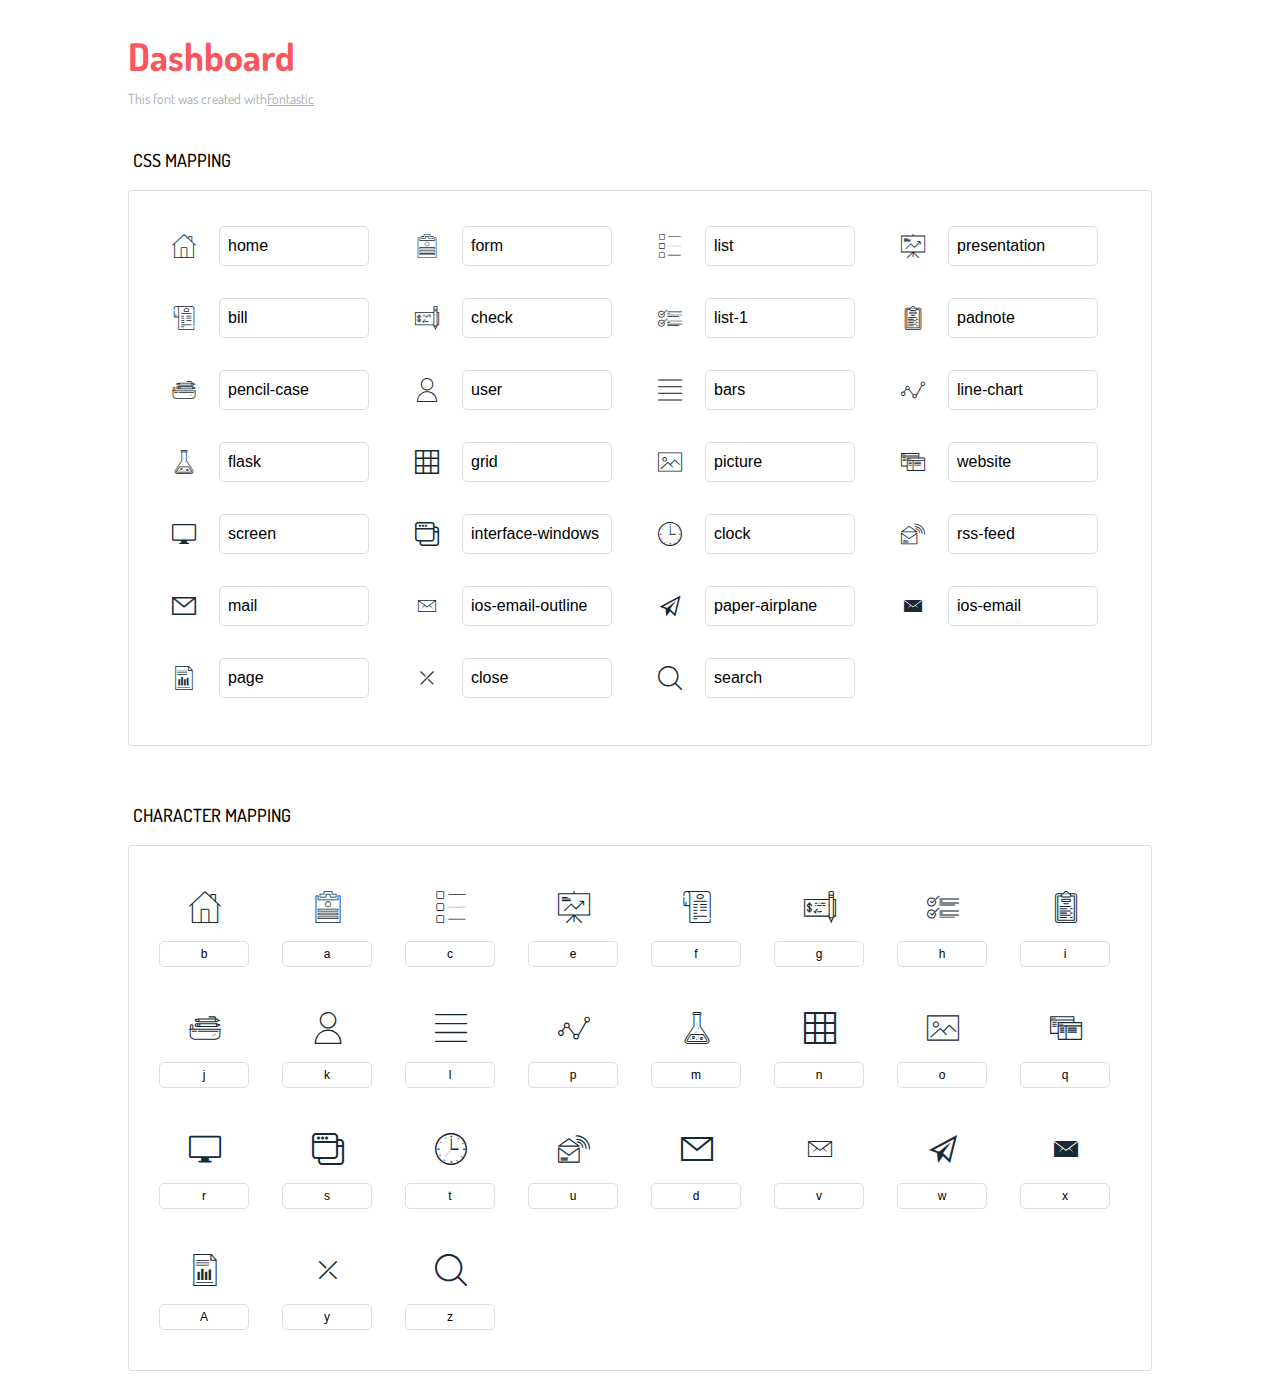
<file: epemilu/admin/asset/icons-reference/icons-reference.html>
<!DOCTYPE html>
<html lang="en">
  <head>
    <meta charset="utf-8">
    <meta http-equiv="X-UA-Compatible" content="IE=edge,chrome=1">
    <meta name="viewport" content="width=device-width,initial-scale=1">
    <title>Font Reference - Dashboard</title>
    <link href="http://fonts.googleapis.com/css?family=Dosis:400,500,700" rel="stylesheet" type="text/css">
    <link rel="stylesheet" href="styles.css">
    <style type="text/css">html,body,div,span,applet,object,iframe,h1,h2,h3,h4,h5,h6,p,blockquote,pre,a,abbr,acronym,address,big,cite,code,del,dfn,em,img,ins,kbd,q,s,samp,small,strike,strong,sub,sup,tt,var,dl,dt,dd,ol,ul,li,fieldset,form,label,legend,table,caption,tbody,tfoot,thead,tr,th,td{margin:0;padding:0;border:0;outline:0;font-weight:inherit;font-style:inherit;font-family:inherit;font-size:100%;vertical-align:baseline}body{line-height:1;color:#000;background:#fff}ol,ul{list-style:none}table{border-collapse:separate;border-spacing:0;vertical-align:middle}caption,th,td{text-align:left;font-weight:normal;vertical-align:middle}a img{border:none}*{-webkit-box-sizing:border-box;-moz-box-sizing:border-box;box-sizing:border-box}body{font-family:'Dosis','Tahoma',sans-serif}.container{margin:15px auto;width:80%}h1{margin:40px 0 20px;font-weight:700;font-size:38px;line-height:32px;color:#fb565e}h2{font-size:18px;padding:0 0 21px 5px;margin:45px 0 0 0;text-transform:uppercase;font-weight:500}.small{font-size:14px;color:#a5adb4;}.small a{color:#a5adb4;}.small a:hover{color:#fb565e}.glyphs.character-mapping{margin:0 0 20px 0;padding:20px 0 20px 30px;color:rgba(0,0,0,0.5);border:1px solid #d8e0e5;-webkit-border-radius:3px;border-radius:3px;}.glyphs.character-mapping li{margin:0 30px 20px 0;display:inline-block;width:90px}.glyphs.character-mapping .icon{margin:10px 0 10px 15px;padding:15px;position:relative;width:55px;height:55px;color:#162a36 !important;overflow:hidden;-webkit-border-radius:3px;border-radius:3px;font-size:32px;}.glyphs.character-mapping .icon svg{fill:#000}.glyphs.character-mapping input{margin:0;padding:5px 0;line-height:12px;font-size:12px;display:block;width:100%;border:1px solid #d8e0e5;-webkit-border-radius:5px;border-radius:5px;text-align:center;outline:0;}.glyphs.character-mapping input:focus{border:1px solid #fbde4a;-webkit-box-shadow:inset 0 0 3px #fbde4a;box-shadow:inset 0 0 3px #fbde4a}.glyphs.character-mapping input:hover{-webkit-box-shadow:inset 0 0 3px #fbde4a;box-shadow:inset 0 0 3px #fbde4a}.glyphs.css-mapping{margin:0 0 60px 0;padding:30px 0 20px 30px;color:rgba(0,0,0,0.5);border:1px solid #d8e0e5;-webkit-border-radius:3px;border-radius:3px;}.glyphs.css-mapping li{margin:0 30px 20px 0;padding:0;display:inline-block;overflow:hidden}.glyphs.css-mapping .icon{margin:0;margin-right:10px;padding:13px;height:50px;width:50px;color:#162a36 !important;overflow:hidden;float:left;font-size:24px}.glyphs.css-mapping input{margin:0;margin-top:5px;padding:8px;line-height:16px;font-size:16px;display:block;width:150px;height:40px;border:1px solid #d8e0e5;-webkit-border-radius:5px;border-radius:5px;background:#fff;outline:0;float:right;}.glyphs.css-mapping input:focus{border:1px solid #fbde4a;-webkit-box-shadow:inset 0 0 3px #fbde4a;box-shadow:inset 0 0 3px #fbde4a}.glyphs.css-mapping input:hover{-webkit-box-shadow:inset 0 0 3px #fbde4a;box-shadow:inset 0 0 3px #fbde4a}</style>
  </head>
  <body>
    <div class="container">
      <h1>Dashboard</h1>
      <p class="small">This font was created with<a href="http://fontastic.me/">Fontastic</a></p>
      <h2>CSS mapping</h2>
      <ul class="glyphs css-mapping">
        <li>
          <div class="icon icon-home"></div>
          <input type="text" readonly="readonly" value="home">
        </li>
        <li>
          <div class="icon icon-form"></div>
          <input type="text" readonly="readonly" value="form">
        </li>
        <li>
          <div class="icon icon-list"></div>
          <input type="text" readonly="readonly" value="list">
        </li>
        <li>
          <div class="icon icon-presentation"></div>
          <input type="text" readonly="readonly" value="presentation">
        </li>
        <li>
          <div class="icon icon-bill"></div>
          <input type="text" readonly="readonly" value="bill">
        </li>
        <li>
          <div class="icon icon-check"></div>
          <input type="text" readonly="readonly" value="check">
        </li>
        <li>
          <div class="icon icon-list-1"></div>
          <input type="text" readonly="readonly" value="list-1">
        </li>
        <li>
          <div class="icon icon-padnote"></div>
          <input type="text" readonly="readonly" value="padnote">
        </li>
        <li>
          <div class="icon icon-pencil-case"></div>
          <input type="text" readonly="readonly" value="pencil-case">
        </li>
        <li>
          <div class="icon icon-user"></div>
          <input type="text" readonly="readonly" value="user">
        </li>
        <li>
          <div class="icon icon-bars"></div>
          <input type="text" readonly="readonly" value="bars">
        </li>
        <li>
          <div class="icon icon-line-chart"></div>
          <input type="text" readonly="readonly" value="line-chart">
        </li>
        <li>
          <div class="icon icon-flask"></div>
          <input type="text" readonly="readonly" value="flask">
        </li>
        <li>
          <div class="icon icon-grid"></div>
          <input type="text" readonly="readonly" value="grid">
        </li>
        <li>
          <div class="icon icon-picture"></div>
          <input type="text" readonly="readonly" value="picture">
        </li>
        <li>
          <div class="icon icon-website"></div>
          <input type="text" readonly="readonly" value="website">
        </li>
        <li>
          <div class="icon icon-screen"></div>
          <input type="text" readonly="readonly" value="screen">
        </li>
        <li>
          <div class="icon icon-interface-windows"></div>
          <input type="text" readonly="readonly" value="interface-windows">
        </li>
        <li>
          <div class="icon icon-clock"></div>
          <input type="text" readonly="readonly" value="clock">
        </li>
        <li>
          <div class="icon icon-rss-feed"></div>
          <input type="text" readonly="readonly" value="rss-feed">
        </li>
        <li>
          <div class="icon icon-mail"></div>
          <input type="text" readonly="readonly" value="mail">
        </li>
        <li>
          <div class="icon icon-ios-email-outline"></div>
          <input type="text" readonly="readonly" value="ios-email-outline">
        </li>
        <li>
          <div class="icon icon-paper-airplane"></div>
          <input type="text" readonly="readonly" value="paper-airplane">
        </li>
        <li>
          <div class="icon icon-ios-email"></div>
          <input type="text" readonly="readonly" value="ios-email">
        </li>
        <li>
          <div class="icon icon-page"></div>
          <input type="text" readonly="readonly" value="page">
        </li>
        <li>
          <div class="icon icon-close"></div>
          <input type="text" readonly="readonly" value="close">
        </li>
        <li>
          <div class="icon icon-search"></div>
          <input type="text" readonly="readonly" value="search">
        </li>
      </ul>
      <h2>Character mapping</h2>
      <ul class="glyphs character-mapping">
        <li>
          <div data-icon="b" class="icon"></div>
          <input type="text" readonly="readonly" value="b">
        </li>
        <li>
          <div data-icon="a" class="icon"></div>
          <input type="text" readonly="readonly" value="a">
        </li>
        <li>
          <div data-icon="c" class="icon"></div>
          <input type="text" readonly="readonly" value="c">
        </li>
        <li>
          <div data-icon="e" class="icon"></div>
          <input type="text" readonly="readonly" value="e">
        </li>
        <li>
          <div data-icon="f" class="icon"></div>
          <input type="text" readonly="readonly" value="f">
        </li>
        <li>
          <div data-icon="g" class="icon"></div>
          <input type="text" readonly="readonly" value="g">
        </li>
        <li>
          <div data-icon="h" class="icon"></div>
          <input type="text" readonly="readonly" value="h">
        </li>
        <li>
          <div data-icon="i" class="icon"></div>
          <input type="text" readonly="readonly" value="i">
        </li>
        <li>
          <div data-icon="j" class="icon"></div>
          <input type="text" readonly="readonly" value="j">
        </li>
        <li>
          <div data-icon="k" class="icon"></div>
          <input type="text" readonly="readonly" value="k">
        </li>
        <li>
          <div data-icon="l" class="icon"></div>
          <input type="text" readonly="readonly" value="l">
        </li>
        <li>
          <div data-icon="p" class="icon"></div>
          <input type="text" readonly="readonly" value="p">
        </li>
        <li>
          <div data-icon="m" class="icon"></div>
          <input type="text" readonly="readonly" value="m">
        </li>
        <li>
          <div data-icon="n" class="icon"></div>
          <input type="text" readonly="readonly" value="n">
        </li>
        <li>
          <div data-icon="o" class="icon"></div>
          <input type="text" readonly="readonly" value="o">
        </li>
        <li>
          <div data-icon="q" class="icon"></div>
          <input type="text" readonly="readonly" value="q">
        </li>
        <li>
          <div data-icon="r" class="icon"></div>
          <input type="text" readonly="readonly" value="r">
        </li>
        <li>
          <div data-icon="s" class="icon"></div>
          <input type="text" readonly="readonly" value="s">
        </li>
        <li>
          <div data-icon="t" class="icon"></div>
          <input type="text" readonly="readonly" value="t">
        </li>
        <li>
          <div data-icon="u" class="icon"></div>
          <input type="text" readonly="readonly" value="u">
        </li>
        <li>
          <div data-icon="d" class="icon"></div>
          <input type="text" readonly="readonly" value="d">
        </li>
        <li>
          <div data-icon="v" class="icon"></div>
          <input type="text" readonly="readonly" value="v">
        </li>
        <li>
          <div data-icon="w" class="icon"></div>
          <input type="text" readonly="readonly" value="w">
        </li>
        <li>
          <div data-icon="x" class="icon"></div>
          <input type="text" readonly="readonly" value="x">
        </li>
        <li>
          <div data-icon="A" class="icon"></div>
          <input type="text" readonly="readonly" value="A">
        </li>
        <li>
          <div data-icon="y" class="icon"></div>
          <input type="text" readonly="readonly" value="y">
        </li>
        <li>
          <div data-icon="z" class="icon"></div>
          <input type="text" readonly="readonly" value="z">
        </li>
      </ul>
    </div>
    <script>(function() {
  var glyphs, i, len, ref;

  ref = document.getElementsByClassName('glyphs');
  for (i = 0, len = ref.length; i < len; i++) {
    glyphs = ref[i];
    glyphs.addEventListener('click', function(event) {
      if (event.target.tagName === 'INPUT') {
        return event.target.select();
      }
    });
  }

}).call(this);

    </script>
  </body>
</html>
</file>
<file: epemilu/admin/asset/icons-reference/styles.css>
@charset "UTF-8";

@font-face {
  font-family: "dashboard";
  src:url("fonts/dashboard.eot");
  src:url("fonts/dashboard.eot?#iefix") format("embedded-opentype"),
    url("fonts/dashboard.woff") format("woff"),
    url("fonts/dashboard.ttf") format("truetype"),
    url("fonts/dashboard.svg#dashboard") format("svg");
  font-weight: normal;
  font-style: normal;

}

[data-icon]:before {
  font-family: "dashboard" !important;
  content: attr(data-icon);
  font-style: normal !important;
  font-weight: normal !important;
  font-variant: normal !important;
  text-transform: none !important;
  speak: none;
  line-height: 1;
  -webkit-font-smoothing: antialiased;
  -moz-osx-font-smoothing: grayscale;
}

[class^="icon-"]:before,
[class*=" icon-"]:before {
  font-family: "dashboard" !important;
  font-style: normal !important;
  font-weight: normal !important;
  font-variant: normal !important;
  text-transform: none !important;
  speak: none;
  line-height: 1;
  -webkit-font-smoothing: antialiased;
  -moz-osx-font-smoothing: grayscale;
}

.icon-home:before {
  content: "\62";
}
.icon-form:before {
  content: "\61";
}
.icon-list:before {
  content: "\63";
}
.icon-presentation:before {
  content: "\65";
}
.icon-bill:before {
  content: "\66";
}
.icon-check:before {
  content: "\67";
}
.icon-list-1:before {
  content: "\68";
}
.icon-padnote:before {
  content: "\69";
}
.icon-pencil-case:before {
  content: "\6a";
}
.icon-user:before {
  content: "\6b";
}
.icon-bars:before {
  content: "\6c";
}
.icon-line-chart:before {
  content: "\70";
}
.icon-flask:before {
  content: "\6d";
}
.icon-grid:before {
  content: "\6e";
}
.icon-picture:before {
  content: "\6f";
}
.icon-website:before {
  content: "\71";
}
.icon-screen:before {
  content: "\72";
}
.icon-interface-windows:before {
  content: "\73";
}
.icon-clock:before {
  content: "\74";
}
.icon-rss-feed:before {
  content: "\75";
}
.icon-mail:before {
  content: "\64";
}
.icon-ios-email-outline:before {
  content: "\76";
}
.icon-paper-airplane:before {
  content: "\77";
}
.icon-ios-email:before {
  content: "\78";
}
.icon-page:before {
  content: "\41";
}
.icon-close:before {
  content: "\79";
}
.icon-search:before {
  content: "\7a";
}
</file>
